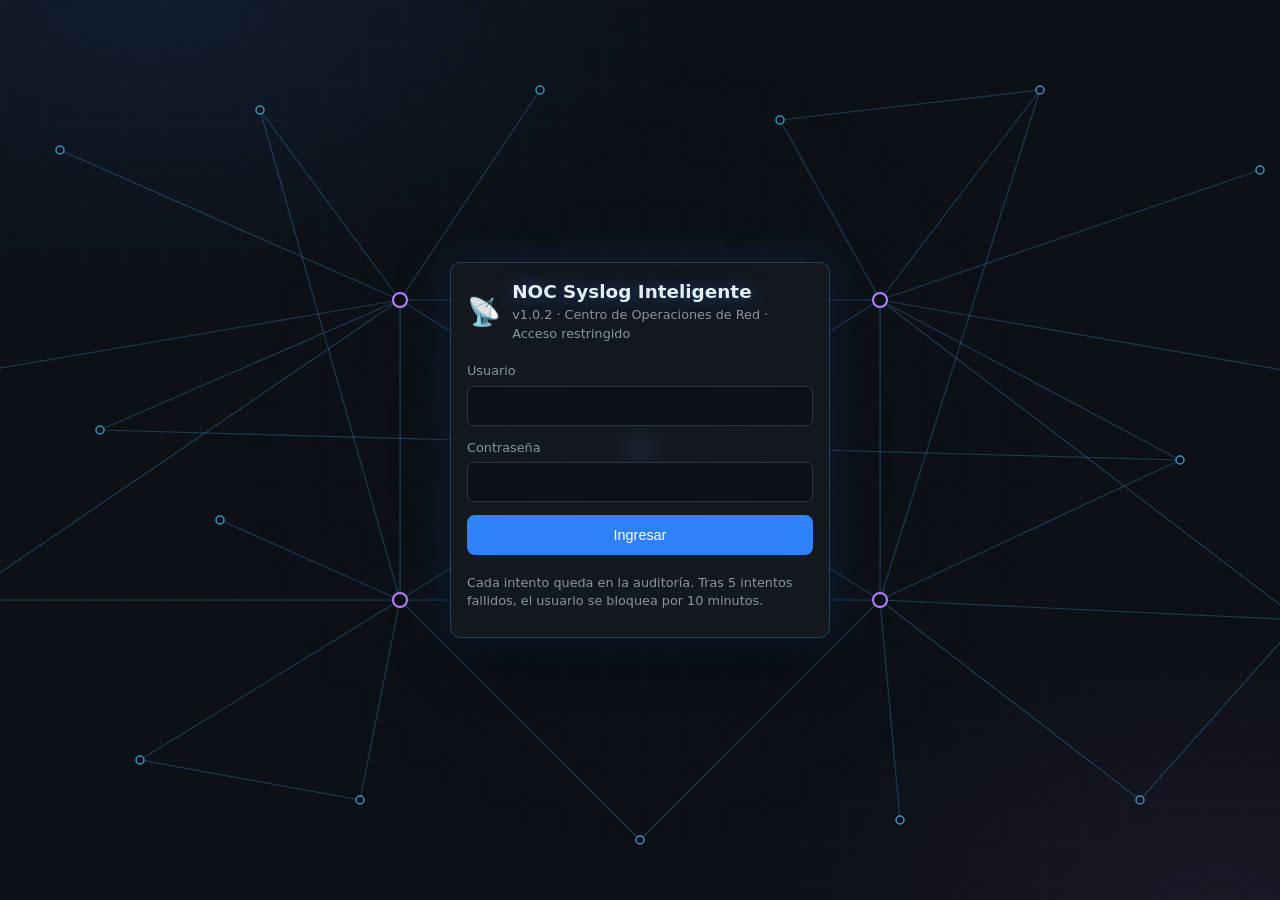
<file: frontend/login.html>
<!doctype html>
<html lang="es">
  <head>
    <meta charset="UTF-8" />
    <meta name="viewport" content="width=device-width, initial-scale=1" />
    <title>Iniciar sesión · NOC Syslog Inteligente</title>
    <link rel="stylesheet" href="styles.css" />
  </head>
  <body class="pagina-login">
    <!-- v1.0.2: fondo decorativo, una red de equipos dibujada en SVG (sin imágenes externas) -->
    <svg
      class="fondo-red"
      viewBox="0 0 1600 900"
      preserveAspectRatio="xMidYMid slice"
      aria-hidden="true"
    >
      <g class="red-enlaces">
        <line x1="800" y1="450" x2="560" y2="300" />
        <line x1="800" y1="450" x2="1040" y2="300" />
        <line x1="800" y1="450" x2="560" y2="600" />
        <line x1="800" y1="450" x2="1040" y2="600" />
        <line x1="560" y1="300" x2="1040" y2="300" />
        <line x1="560" y1="600" x2="1040" y2="600" />
        <line x1="560" y1="300" x2="560" y2="600" />
        <line x1="1040" y1="300" x2="1040" y2="600" />
        <line x1="560" y1="300" x2="220" y2="150" />
        <line x1="560" y1="300" x2="420" y2="110" />
        <line x1="560" y1="600" x2="420" y2="110" />
        <line x1="560" y1="300" x2="700" y2="90" />
        <line x1="1040" y1="300" x2="940" y2="120" />
        <line x1="1040" y1="300" x2="1200" y2="90" />
        <line x1="1040" y1="600" x2="1200" y2="90" />
        <line x1="1040" y1="300" x2="1420" y2="170" />
        <line x1="1040" y1="300" x2="1500" y2="380" />
        <line x1="1040" y1="600" x2="1460" y2="620" />
        <line x1="1040" y1="300" x2="1460" y2="620" />
        <line x1="1040" y1="600" x2="1300" y2="800" />
        <line x1="1040" y1="600" x2="1060" y2="820" />
        <line x1="560" y1="600" x2="800" y2="840" />
        <line x1="1040" y1="600" x2="800" y2="840" />
        <line x1="560" y1="600" x2="520" y2="800" />
        <line x1="560" y1="600" x2="300" y2="760" />
        <line x1="560" y1="600" x2="120" y2="600" />
        <line x1="560" y1="300" x2="120" y2="600" />
        <line x1="560" y1="300" x2="90" y2="380" />
        <line x1="560" y1="300" x2="260" y2="430" />
        <line x1="1040" y1="600" x2="1340" y2="460" />
        <line x1="1040" y1="300" x2="1340" y2="460" />
        <line x1="560" y1="600" x2="380" y2="520" />
        <line x1="940" y1="120" x2="1200" y2="90" />
        <line x1="1460" y1="620" x2="1300" y2="800" />
        <line x1="520" y1="800" x2="300" y2="760" />
        <line x1="260" y1="430" x2="1340" y2="460" />
      </g>
      <g class="red-paquetes">
        <line
          x1="800"
          y1="450"
          x2="560"
          y2="300"
          style="animation-delay: -0s"
        />
        <line
          x1="800"
          y1="450"
          x2="1040"
          y2="300"
          style="animation-delay: -0.9s"
        />
        <line
          x1="800"
          y1="450"
          x2="560"
          y2="600"
          style="animation-delay: -1.8s"
        />
        <line
          x1="800"
          y1="450"
          x2="1040"
          y2="600"
          style="animation-delay: -2.7s"
        />
        <line
          x1="560"
          y1="300"
          x2="1040"
          y2="300"
          style="animation-delay: -3.6s"
        />
        <line
          x1="560"
          y1="600"
          x2="1040"
          y2="600"
          style="animation-delay: -4.5s"
        />
        <line
          x1="560"
          y1="300"
          x2="560"
          y2="600"
          style="animation-delay: -5.4s"
        />
        <line
          x1="1040"
          y1="300"
          x2="1040"
          y2="600"
          style="animation-delay: -6.3s"
        />
        <line
          x1="560"
          y1="600"
          x2="420"
          y2="110"
          style="animation-delay: -7.2s"
        />
        <line
          x1="1040"
          y1="300"
          x2="940"
          y2="120"
          style="animation-delay: -8.1s"
        />
        <line
          x1="1040"
          y1="600"
          x2="1200"
          y2="90"
          style="animation-delay: -9s"
        />
      </g>
      <g class="red-nodos">
        <circle
          class="nodo-nucleo red-pulso"
          cx="800"
          cy="450"
          r="11"
          style="animation-delay: -0s"
        />
        <circle
          class="nodo-dist red-pulso"
          cx="560"
          cy="300"
          r="7"
          style="animation-delay: -0.37s"
        />
        <circle
          class="nodo-dist red-pulso"
          cx="1040"
          cy="300"
          r="7"
          style="animation-delay: -0.74s"
        />
        <circle
          class="nodo-dist red-pulso"
          cx="560"
          cy="600"
          r="7"
          style="animation-delay: -1.11s"
        />
        <circle
          class="nodo-dist red-pulso"
          cx="1040"
          cy="600"
          r="7"
          style="animation-delay: -1.48s"
        />
        <circle
          class="nodo-acceso red-pulso"
          cx="220"
          cy="150"
          r="4"
          style="animation-delay: -1.85s"
        />
        <circle
          class="nodo-acceso"
          cx="420"
          cy="110"
          r="4"
          style="animation-delay: -2.22s"
        />
        <circle
          class="nodo-acceso"
          cx="700"
          cy="90"
          r="4"
          style="animation-delay: -2.59s"
        />
        <circle
          class="nodo-acceso"
          cx="940"
          cy="120"
          r="4"
          style="animation-delay: -2.96s"
        />
        <circle
          class="nodo-acceso"
          cx="1200"
          cy="90"
          r="4"
          style="animation-delay: -0.33s"
        />
        <circle
          class="nodo-acceso red-pulso"
          cx="1420"
          cy="170"
          r="4"
          style="animation-delay: -0.7s"
        />
        <circle
          class="nodo-acceso"
          cx="1500"
          cy="380"
          r="4"
          style="animation-delay: -1.07s"
        />
        <circle
          class="nodo-acceso"
          cx="1460"
          cy="620"
          r="4"
          style="animation-delay: -1.44s"
        />
        <circle
          class="nodo-acceso"
          cx="1300"
          cy="800"
          r="4"
          style="animation-delay: -1.81s"
        />
        <circle
          class="nodo-acceso"
          cx="1060"
          cy="820"
          r="4"
          style="animation-delay: -2.18s"
        />
        <circle
          class="nodo-acceso red-pulso"
          cx="800"
          cy="840"
          r="4"
          style="animation-delay: -2.55s"
        />
        <circle
          class="nodo-acceso"
          cx="520"
          cy="800"
          r="4"
          style="animation-delay: -2.92s"
        />
        <circle
          class="nodo-acceso"
          cx="300"
          cy="760"
          r="4"
          style="animation-delay: -0.29s"
        />
        <circle
          class="nodo-acceso"
          cx="120"
          cy="600"
          r="4"
          style="animation-delay: -0.66s"
        />
        <circle
          class="nodo-acceso"
          cx="90"
          cy="380"
          r="4"
          style="animation-delay: -1.03s"
        />
        <circle
          class="nodo-acceso red-pulso"
          cx="260"
          cy="430"
          r="4"
          style="animation-delay: -1.4s"
        />
        <circle
          class="nodo-acceso"
          cx="1340"
          cy="460"
          r="4"
          style="animation-delay: -1.77s"
        />
        <circle
          class="nodo-acceso"
          cx="380"
          cy="520"
          r="4"
          style="animation-delay: -2.14s"
        />
      </g>
    </svg>
    <main class="caja-login panel">
      <div class="marca">
        <span class="logo" aria-hidden="true">📡</span>
        <div>
          <h1>NOC Syslog Inteligente</h1>
          <p class="subtitulo">
            v1.0.2 · Centro de Operaciones de Red · Acceso restringido
          </p>
        </div>
      </div>
      <form id="form-login" class="formulario-login">
        <label
          >Usuario<input
            name="username"
            autocomplete="username"
            required
            maxlength="50"
        /></label>
        <label
          >Contraseña<input
            name="password"
            type="password"
            autocomplete="current-password"
            required
            maxlength="200"
        /></label>
        <button type="submit" class="btn">Ingresar</button>
        <p id="error-login" class="error-login" hidden></p>
      </form>
      <p class="nota">
        Cada intento queda en la auditoría. Tras 5 intentos fallidos, el usuario
        se bloquea por 10 minutos.
      </p>
    </main>
    <script>
      document
        .getElementById("form-login")
        .addEventListener("submit", async (evento) => {
          evento.preventDefault();
          const f = new FormData(evento.target);
          const error = document.getElementById("error-login");
          error.hidden = true;
          try {
            const r = await fetch("/api/auth/login", {
              method: "POST",
              headers: { "Content-Type": "application/json" },
              body: JSON.stringify({
                username: String(f.get("username")).trim(),
                password: f.get("password"),
              }),
            });
            if (r.ok) {
              location.href = "/";
              return;
            }
            const datos = await r.json().catch(() => ({}));
            error.textContent =
              typeof datos.detail === "string"
                ? datos.detail
                : "Datos inválidos";
            error.hidden = false;
          } catch {
            error.textContent = "No hay conexión con el servidor";
            error.hidden = false;
          }
        });
    </script>
  </body>
</html>
<!-- FIN DEL ARCHIVO -->
</file>
<file: frontend/styles.css>
/* =====================================================================
   NOC Syslog Inteligente — estilos
   Tema oscuro (como las pantallas de un NOC real) y diseño responsivo.
   ===================================================================== */

/* ---------- Variables de color ---------- */
:root {
  --fondo: #0d1117;
  --panel: #161b22;
  --panel-2: #1f2630;
  --borde: #30363d;
  --texto: #e6edf3;
  --tenue: #8b949e;
  --acento: #2f81f7;
  --morado: #b981ff;
  --radio: 10px;
  /* Un color por nivel de severidad (0 = más grave) */
  --s0: #ff2d6f;
  --s1: #ff453a;
  --s2: #ff7a1a;
  --s3: #ffb020;
  --s4: #e3d000;
  --s5: #4cc2ff;
  --s6: #3ecf6e;
  --s7: #8b949e;
}

* {
  box-sizing: border-box;
}

body {
  margin: 0;
  font-family:
    system-ui,
    -apple-system,
    "Segoe UI",
    Roboto,
    sans-serif;
  background: var(--fondo);
  color: var(--texto);
  font-size: 15px;
  line-height: 1.45;
}

h1 {
  font-size: 1.15rem;
  margin: 0;
}
h2 {
  font-size: 1rem;
  margin: 0 0 0.75rem;
}

/* ---------- Encabezado ---------- */
.barra-superior {
  display: flex;
  justify-content: space-between;
  align-items: center;
  flex-wrap: wrap;
  gap: 0.75rem;
  padding: 0.8rem 1.25rem;
  background: var(--panel);
  border-bottom: 1px solid var(--borde);
}
.marca {
  display: flex;
  align-items: center;
  gap: 0.7rem;
}
.logo {
  font-size: 1.7rem;
}
.subtitulo {
  margin: 0;
  color: var(--tenue);
  font-size: 0.8rem;
}
.conexion {
  display: flex;
  align-items: center;
  gap: 0.5rem;
  font-size: 0.8rem;
  color: var(--tenue);
}
.punto {
  width: 10px;
  height: 10px;
  border-radius: 50%;
  background: var(--tenue);
}
.punto.ok {
  background: var(--s6);
  box-shadow: 0 0 8px var(--s6);
}
.punto.error {
  background: var(--s1);
}

/* ---------- Pestañas ---------- */
.pestanas {
  display: flex;
  gap: 0.25rem;
  padding: 0 1.25rem;
  background: var(--panel);
  border-bottom: 1px solid var(--borde);
  overflow-x: auto; /* en el celular se deslizan de lado */
}
.pestana {
  background: none;
  border: none;
  border-bottom: 2px solid transparent;
  color: var(--tenue);
  padding: 0.75rem 1rem;
  font-size: 0.95rem;
  cursor: pointer;
  white-space: nowrap;
}
.pestana:hover {
  color: var(--texto);
}
.pestana.activa {
  color: var(--texto);
  border-bottom-color: var(--acento);
}

/* ---------- Estructura general ---------- */
main {
  padding: 1.25rem;
  max-width: 1400px;
  margin: 0 auto;
}
.vista {
  display: none;
}
.vista.activa {
  display: block;
}

.panel {
  background: var(--panel);
  border: 1px solid var(--borde);
  border-radius: var(--radio);
  padding: 1rem;
  min-width: 0;
}
.panel-alerta {
  border-color: var(--morado);
}
.nota {
  color: var(--tenue);
  font-size: 0.8rem;
  margin: 0 0 0.6rem;
}
.tenue {
  color: var(--tenue);
  font-size: 0.78rem;
}
.vacio {
  color: var(--tenue);
  text-align: center;
  padding: 1rem;
}
.acciones {
  margin-top: 1rem;
}

/* ---------- Tarjetas del resumen ---------- */
.tarjetas {
  display: grid;
  grid-template-columns: repeat(
    auto-fit,
    minmax(170px, 1fr)
  ); /* se acomodan solas */
  gap: 1rem;
  margin-bottom: 1rem;
}
.tarjeta {
  background: var(--panel);
  border: 1px solid var(--borde);
  border-left: 4px solid var(--acento);
  border-radius: var(--radio);
  padding: 0.9rem 1rem;
}
.tarjeta .titulo {
  color: var(--tenue);
  font-size: 0.85rem;
}
.tarjeta .numero {
  font-size: 2rem;
  font-weight: 700;
}
.tarjeta .detalle {
  color: var(--tenue);
  font-size: 0.78rem;
}
.tarjeta.rojo {
  border-left-color: var(--s1);
}
.tarjeta.rojo .numero {
  color: var(--s1);
}
.tarjeta.naranja {
  border-left-color: var(--s3);
}
.tarjeta.naranja .numero {
  color: var(--s3);
}
.tarjeta.morado {
  border-left-color: var(--morado);
}
.tarjeta.morado .numero {
  color: var(--morado);
}

.rejilla {
  display: grid;
  grid-template-columns: repeat(2, 1fr);
  gap: 1rem;
}

/* ---------- Colores de severidad ---------- */
.s0 {
  background: var(--s0);
}
.s1 {
  background: var(--s1);
}
.s2 {
  background: var(--s2);
}
.s3 {
  background: var(--s3);
}
.s4 {
  background: var(--s4);
}
.s5 {
  background: var(--s5);
}
.s6 {
  background: var(--s6);
}
.s7 {
  background: var(--s7);
}

.sev {
  display: inline-block;
  padding: 0.1rem 0.5rem;
  border-radius: 999px;
  font-size: 0.72rem;
  font-weight: 700;
  color: #0d1117;
  white-space: nowrap;
}

/* ---------- Gráfico de barras ---------- */
.barra-fila {
  display: grid;
  grid-template-columns: 140px 1fr 36px;
  align-items: center;
  gap: 0.5rem;
  margin-bottom: 0.45rem;
}
.barra-pista {
  background: var(--panel-2);
  border-radius: 4px;
  height: 14px;
  overflow: hidden;
}
.barra {
  height: 100%;
  border-radius: 4px;
  transition: width 0.4s;
}
.barra-valor {
  text-align: right;
  color: var(--tenue);
  font-size: 0.85rem;
}

/* ---------- Semáforo de equipos ---------- */
.equipo {
  display: flex;
  align-items: center;
  gap: 0.6rem;
  padding: 0.55rem 0;
  border-bottom: 1px solid var(--borde);
}
.equipo:last-child {
  border-bottom: none;
}
.semaforo {
  width: 12px;
  height: 12px;
  border-radius: 50%;
  flex-shrink: 0;
}
.semaforo.verde {
  background: var(--s6);
}
.semaforo.rojo {
  background: var(--s1);
  box-shadow: 0 0 8px var(--s1);
}
.semaforo.gris {
  background: var(--tenue);
}
.equipo-info {
  flex: 1;
  min-width: 0;
}
.equipo-info small {
  display: block;
  color: var(--tenue);
}
.equipo-cifras {
  text-align: right;
  font-size: 0.78rem;
  color: var(--tenue);
}

/* ---------- Listas de eventos ---------- */
.lista {
  max-height: 340px;
  overflow-y: auto;
}
.item {
  padding: 0.55rem 0;
  border-bottom: 1px solid var(--borde);
}
.item-cab {
  display: flex;
  flex-wrap: wrap;
  align-items: center;
  gap: 0.5rem;
  font-size: 0.85rem;
}
.item-msg {
  font-family: ui-monospace, Consolas, monospace;
  font-size: 0.8rem;
  color: var(--tenue);
  margin-top: 0.25rem;
  word-break: break-word;
}
.rep {
  background: var(--panel-2);
  border-radius: 4px;
  padding: 0 0.35rem;
  font-size: 0.75rem;
}

/* ---------- Botones ---------- */
.btn {
  background: var(--acento);
  color: #fff;
  border: none;
  border-radius: 8px;
  padding: 0.55rem 1rem;
  font-size: 0.9rem;
  cursor: pointer;
  min-height: 40px; /* fácil de tocar con el dedo */
}
.btn:hover {
  filter: brightness(1.15);
}
.btn:disabled {
  opacity: 0.5;
  cursor: wait;
}
.btn.secundario {
  background: var(--panel-2);
  color: var(--texto);
  border: 1px solid var(--borde);
}
.btn.peligro {
  background: transparent;
  color: var(--s1);
  border: 1px solid var(--s1);
}
.btn.mini {
  padding: 0.3rem 0.6rem;
  font-size: 0.78rem;
  min-height: 32px;
}
.botones {
  display: flex;
  flex-wrap: wrap;
  gap: 0.5rem;
}

/* ---------- Formularios ---------- */
.formulario {
  display: grid;
  grid-template-columns: repeat(auto-fit, minmax(180px, 1fr));
  gap: 0.75rem;
  align-items: end;
  margin-bottom: 1rem;
}
.formulario label,
.barra-filtro label {
  display: flex;
  flex-direction: column;
  gap: 0.3rem;
  font-size: 0.8rem;
  color: var(--tenue);
}
.formulario .ancho {
  grid-column: 1 / -1;
}
.formulario input:not([type="checkbox"]),
.formulario select,
.formulario textarea {
  width: 100%;
}
.formulario .casilla {
  flex-direction: row;
  align-items: center;
  gap: 0.5rem;
  color: var(--texto);
  font-size: 0.9rem;
}
input,
select,
textarea {
  background: var(--fondo);
  color: var(--texto);
  border: 1px solid var(--borde);
  border-radius: 6px;
  padding: 0.5rem 0.6rem;
  font: inherit;
  min-height: 40px;
}
input[type="checkbox"] {
  min-height: auto;
  width: 18px;
  height: 18px;
}
input:focus,
select:focus,
textarea:focus {
  outline: 2px solid var(--acento);
  border-color: transparent;
}
input[type="datetime-local"] {
  color-scheme: dark;
}
details.panel {
  margin-bottom: 1rem;
}
details.panel summary {
  cursor: pointer;
  font-weight: 600;
}
details[open] summary {
  margin-bottom: 1rem;
}
.barra-filtro {
  margin-bottom: 1rem;
  max-width: 240px;
}

/* ---------- Tablas ---------- */
.tabla-contenedor {
  overflow-x: auto;
  border: 1px solid var(--borde);
  border-radius: var(--radio);
}
.tabla {
  width: 100%;
  border-collapse: collapse;
  font-size: 0.85rem;
  min-width: 760px;
}
.tabla th {
  text-align: left;
  background: var(--panel-2);
  color: var(--tenue);
  font-weight: 600;
  padding: 0.6rem;
  white-space: nowrap;
}
.tabla td {
  padding: 0.55rem 0.6rem;
  border-top: 1px solid var(--borde);
  vertical-align: top;
}
.tabla tr:hover td {
  background: var(--panel);
}
.tabla .msg {
  font-family: ui-monospace, Consolas, monospace;
  font-size: 0.78rem;
  max-width: 420px;
  word-break: break-word;
}
.tabla tr.sospechoso td {
  background: rgba(185, 129, 255, 0.08);
}
.etiqueta-ia {
  color: var(--morado);
  font-weight: 700;
  font-size: 0.72rem;
}
.estado-equipo {
  font-size: 0.78rem;
  font-weight: 600;
}
.estado-equipo.activo {
  color: var(--s6);
}
.estado-equipo.mantenimiento {
  color: var(--s3);
}
.estado-equipo.inactivo,
.estado-equipo.desconocido {
  color: var(--tenue);
}
/* --- FIN DEL BLOQUE A --- */
/* ---------- Incidentes ---------- */
.incidentes {
  display: grid;
  grid-template-columns: repeat(auto-fill, minmax(min(320px, 100%), 1fr));
  gap: 1rem;
}
.incidente {
  background: var(--panel);
  border: 1px solid var(--borde);
  border-radius: var(--radio);
  padding: 1rem;
  display: flex;
  flex-direction: column;
  gap: 0.5rem;
}
.incidente h3 {
  margin: 0;
  font-size: 0.95rem;
  word-break: break-word;
}
.incidente .meta {
  margin: 0;
  font-size: 0.78rem;
  color: var(--tenue);
}
.incidente .resolucion {
  font-size: 0.82rem;
  background: var(--panel-2);
  padding: 0.5rem;
  border-radius: 6px;
}
.estado {
  display: inline-block;
  padding: 0.1rem 0.55rem;
  border-radius: 999px;
  font-size: 0.7rem;
  font-weight: 700;
  text-transform: uppercase;
}
.estado.abierto {
  background: rgba(255, 69, 58, 0.18);
  color: var(--s1);
}
.estado.asignado {
  background: rgba(255, 176, 32, 0.18);
  color: var(--s3);
}
.estado.en_progreso {
  background: rgba(47, 129, 247, 0.2);
  color: var(--acento);
}
.estado.cerrado {
  background: rgba(62, 207, 110, 0.15);
  color: var(--s6);
}

/* ---------- Mensajes emergentes ---------- */
.avisos {
  position: fixed;
  right: 1rem;
  bottom: 1rem;
  left: 1rem;
  display: flex;
  flex-direction: column;
  align-items: flex-end;
  gap: 0.5rem;
  z-index: 50;
  pointer-events: none;
}
.aviso {
  background: var(--panel-2);
  border-left: 4px solid var(--s6);
  padding: 0.7rem 1rem;
  border-radius: 8px;
  max-width: 420px;
  font-size: 0.88rem;
  box-shadow: 0 6px 20px rgba(0, 0, 0, 0.45);
  pointer-events: auto;
}
.aviso.error {
  border-left-color: var(--s1);
}

.pie {
  text-align: center;
  color: var(--tenue);
  font-size: 0.75rem;
  padding: 2rem 1rem;
}

/* ---------- Responsivo: tablets y celulares ---------- */
@media (max-width: 800px) {
  main {
    padding: 0.75rem;
  }
  .rejilla {
    grid-template-columns: 1fr;
  }
  .barra-fila {
    grid-template-columns: 115px 1fr 30px;
  }
  .tarjeta .numero {
    font-size: 1.6rem;
  }
  .barra-superior {
    padding: 0.7rem 0.9rem;
  }
  .pestanas {
    padding: 0 0.5rem;
  }
}
/* --- FIN DEL ARCHIVO --- */

/* =====================================================================
   FASE 5: Configuraciones y consola tipo PuTTY
   ===================================================================== */
[hidden] {
  display: none !important;
}

/* ---------- Generador de configuraciones ---------- */
.rejilla-config {
  display: grid;
  grid-template-columns: 2fr 1fr;
  gap: 1rem;
}
.columna {
  display: flex;
  flex-direction: column;
  gap: 1rem;
}
.cabecera-panel {
  display: flex;
  justify-content: space-between;
  align-items: center;
  gap: 0.5rem;
  margin-bottom: 0.75rem;
}
.cabecera-panel h2 {
  margin: 0;
}
.codigo {
  background: var(--fondo);
  border: 1px solid var(--borde);
  border-radius: 8px;
  padding: 1rem;
  margin: 0;
  font-family: ui-monospace, Consolas, monospace;
  font-size: 0.8rem;
  line-height: 1.5;
  white-space: pre;
  overflow: auto;
  max-height: 560px;
}
.panel-aviso {
  border-color: var(--s3);
}
.lista-simple {
  margin: 0;
  padding-left: 1.1rem;
  font-size: 0.82rem;
  display: flex;
  flex-direction: column;
  gap: 0.4rem;
}
.lista-simple.mono {
  font-family: ui-monospace, Consolas, monospace;
}
.subtitulo-panel {
  font-size: 0.85rem;
  margin: 1rem 0 0.4rem;
}

/* ---------- Consola tipo PuTTY ---------- */
.barra-consola {
  display: flex;
  flex-wrap: wrap;
  gap: 0.75rem;
  align-items: end;
  margin-bottom: 1rem;
}
.barra-consola label {
  display: flex;
  flex-direction: column;
  gap: 0.3rem;
  font-size: 0.8rem;
  color: var(--tenue);
  min-width: 220px;
}
.aviso-ia {
  color: var(--morado);
}
.rejilla-consola {
  display: grid;
  grid-template-columns: 2fr 1fr;
  gap: 1rem;
  align-items: start;
}
.terminal {
  background: #000;
  border: 1px solid #333;
  border-radius: 8px;
  font-family: ui-monospace, Consolas, "Courier New", monospace;
  font-size: 0.85rem;
  color: #d0d0d0;
}
.terminal.modo-ia {
  border-color: var(--morado);
  box-shadow: 0 0 12px rgba(185, 129, 255, 0.35);
}
.terminal-salida {
  height: 460px;
  overflow-y: auto;
  padding: 0.8rem 1rem 0;
}
.t-linea {
  white-space: pre-wrap;
  word-break: break-word;
  min-height: 1.2em;
}
.t-comando {
  color: #4cff88;
}
.t-info {
  color: #6cb6ff;
}
.t-bloqueado {
  color: #ff5f56;
  font-weight: 700;
}
.t-invalido {
  color: #ffb020;
  font-weight: 700;
}
.t-no_permitido {
  color: #e3d000;
  font-weight: 700;
}
.terminal-entrada {
  display: flex;
  align-items: center;
  gap: 0.5rem;
  padding: 0.6rem 1rem 0.8rem;
  border-top: 1px solid #1c1c1c;
}
.t-prompt {
  color: #4cff88;
  white-space: nowrap;
}
.terminal-entrada input {
  flex: 1;
  background: transparent;
  border: none;
  color: #4cff88;
  font: inherit;
  min-height: auto;
  padding: 0.2rem 0;
}
.terminal-entrada input:focus {
  outline: none;
}

@media (max-width: 800px) {
  .rejilla-config,
  .rejilla-consola {
    grid-template-columns: 1fr;
  }
  .terminal-salida {
    height: 340px;
  }
  .terminal {
    font-size: 0.78rem;
  }
}
/* =====================================================================
   FASE 7: inicio de sesión y usuario conectado
   ===================================================================== */
.usuario {
  display: flex;
  align-items: center;
  gap: 0.6rem;
  font-size: 0.8rem;
  color: var(--tenue);
}
.pagina-login {
  display: flex;
  min-height: 100vh;
  align-items: center;
  justify-content: center;
  padding: 1rem;
}
.caja-login {
  width: 100%;
  max-width: 380px;
  display: flex;
  flex-direction: column;
  gap: 1.2rem;
}
.formulario-login {
  display: flex;
  flex-direction: column;
  gap: 0.8rem;
}
.formulario-login label {
  display: flex;
  flex-direction: column;
  gap: 0.3rem;
  font-size: 0.8rem;
  color: var(--tenue);
}
.error-login {
  color: var(--s1);
  font-size: 0.85rem;
  margin: 0;
}
/* --- FIN BLOQUE FASE 7 --- */
/* --- FIN BLOQUE FASE 5 --- */

/* =====================================================================
   FASE 9: consola REAL por cable de consola (puerto COM)
   ===================================================================== */
.panel-serial {
  border-color: var(--s3);
}
.barra-consola label.corto {
  min-width: 120px;
}
.estado-serial {
  flex-basis: 100%;
  margin: 0;
  font-size: 0.85rem;
  color: var(--tenue);
}
.estado-serial.conectado {
  color: #4cff88;
  font-weight: 700;
}
/* v1.1.0: el equipo de la consola no responde */
.estado-serial.conectado.caido {
  color: #ff5c5c;
  animation: parpadeo-caido 1.2s ease-in-out infinite;
}
@keyframes parpadeo-caido {
  50% {
    opacity: 0.45;
  }
}
.nota-serial {
  flex-basis: 100%;
  margin: 0;
}
.t-log {
  color: #ffd84d;
}
.btn:disabled {
  opacity: 0.45;
  cursor: not-allowed;
}
.etiqueta-real {
  font-size: 0.65rem;
  font-weight: 700;
  color: #000;
  background: var(--s3);
  border-radius: 4px;
  padding: 0.05rem 0.35rem;
  vertical-align: middle;
}
/* --- FIN BLOQUE FASE 9 --- */

/* =====================================================================
   FASE 10: puertos e interfaces
   ===================================================================== */
.btn.mini.puerto {
  white-space: nowrap;
  font-family: ui-monospace, Consolas, monospace;
}
.dialogo {
  padding: 0;
  border: 1px solid var(--borde);
  border-radius: var(--radio);
  background: var(--panel);
  color: var(--texto);
  width: min(760px, calc(100vw - 32px));
  max-height: calc(100vh - 48px);
}
.dialogo::backdrop {
  background: rgba(0, 0, 0, 0.6);
}
.dialogo-contenido {
  padding: 1rem 1.2rem 1.2rem;
}
.dialogo-cabecera {
  display: flex;
  justify-content: space-between;
  align-items: center;
  gap: 1rem;
  margin-bottom: 0.6rem;
}
.dialogo-cabecera h2 {
  margin: 0;
  font-size: 1.1rem;
}
.ficha-puerto {
  display: grid;
  gap: 0.35rem;
  margin: 0.6rem 0 1rem;
}
.ficha-fila {
  display: grid;
  grid-template-columns: 190px 1fr;
  gap: 0.6rem;
  padding: 0.35rem 0;
  border-bottom: 1px solid var(--borde);
  font-size: 0.88rem;
}
.ficha-fila span {
  color: var(--tenue);
}
.ficha-fila strong {
  font-weight: 600;
  word-break: break-word;
}
.estado-puerto {
  display: inline-block;
  padding: 0.1rem 0.5rem;
  border-radius: 999px;
  font-size: 0.75rem;
  font-weight: 700;
  color: #000;
  background: var(--s7);
}
.estado-puerto.up {
  background: var(--s6);
}
.estado-puerto.down {
  background: var(--s1);
  color: #fff;
}
.estado-puerto.err-disabled {
  background: var(--s2);
}
.lista-eventos-puerto {
  list-style: none;
  padding: 0;
  margin: 0 0 1rem;
  display: flex;
  flex-direction: column;
  gap: 0.5rem;
  font-size: 0.85rem;
}
.lista-eventos-puerto li {
  padding: 0.5rem;
  background: var(--panel-2);
  border-radius: 6px;
  word-break: break-word;
}
.tabla-puertos td,
.tabla-puertos th {
  font-size: 0.82rem;
}
.mono {
  font-family: ui-monospace, Consolas, monospace;
}
@media (max-width: 600px) {
  .ficha-fila {
    grid-template-columns: 1fr;
    gap: 0.1rem;
  }
}
/* --- FIN BLOQUE FASE 10 --- */

/* =====================================================================
   FASE 11: cambios con aprobación humana
   ===================================================================== */
.cambio pre,
.previa-cambio pre {
  margin: 0.3rem 0 0;
  padding: 0.5rem;
  background: var(--fondo);
  border: 1px solid var(--borde);
  border-radius: 6px;
  font-size: 0.78rem;
  white-space: pre-wrap;
  word-break: break-word;
  max-height: 260px;
  overflow: auto;
}
.detalle-cambio summary {
  cursor: pointer;
  font-size: 0.8rem;
  color: var(--acento);
}
.previa-cambio {
  background: var(--panel-2);
  border-radius: 8px;
  padding: 0.75rem;
}
.estado.cambio-propuesta {
  background: rgba(255, 176, 32, 0.18);
  color: var(--s3);
}
.estado.cambio-aprobada,
.estado.cambio-ejecutada {
  background: rgba(47, 129, 247, 0.2);
  color: var(--acento);
}
.estado.cambio-verificada {
  background: rgba(62, 207, 110, 0.15);
  color: var(--s6);
}
.estado.cambio-rechazada,
.estado.cambio-revertida {
  background: rgba(139, 148, 158, 0.2);
  color: var(--tenue);
}
.estado.cambio-fallida,
.estado.cambio-verificacion_fallida {
  background: rgba(255, 69, 58, 0.18);
  color: var(--s1);
}
.formulario label[hidden] {
  display: none;
}
/* --- FIN BLOQUE FASE 11 --- */

/* ===== FASE 12: agente auditor ===== */
.riesgo {
  display: inline-block;
  padding: 0.1rem 0.5rem;
  border-radius: 999px;
  font-size: 0.72rem;
  font-weight: 700;
  text-transform: uppercase;
}
.riesgo-info {
  background: rgba(76, 194, 255, 0.15);
  color: var(--s5);
}
.riesgo-bajo {
  background: rgba(62, 207, 110, 0.15);
  color: var(--s6);
}
.riesgo-medio {
  background: rgba(255, 176, 32, 0.18);
  color: var(--s3);
}
.riesgo-alto {
  background: rgba(255, 69, 58, 0.18);
  color: var(--s1);
}
.linea-tiempo {
  list-style: none;
  padding: 0;
  margin: 0.5rem 0 0;
  font-size: 0.85rem;
  display: grid;
  gap: 0.25rem;
}
.informe-ia h3 {
  margin: 1rem 0 0.4rem;
  font-size: 1.05rem;
}
.informe-ia h4 {
  margin: 0.8rem 0 0.3rem;
  font-size: 0.95rem;
}
.informe-ia p {
  margin: 0.3rem 0;
  line-height: 1.5;
}
.informe-ia .md-item {
  margin: 0.2rem 0 0.2rem 0.5rem;
  line-height: 1.45;
}
.informe-ia .md-item.sub {
  margin-left: 1.6rem;
  color: var(--tenue);
  font-size: 0.9rem;
}
#aud-resumen {
  margin: 0.8rem 0;
}
/* --- FIN BLOQUE FASE 12 --- */

/* =====================================================================
   v1.0.2: apariencia "sala de control"
   - El fondo lleva una cuadrícula y brillos MUY suaves; los paneles con datos
     siguen siendo sólidos para que todo se lea igual que antes.
   - El login muestra una red de equipos animada (SVG propio, sin imágenes externas).
   - Si el sistema pide menos movimiento, las animaciones se apagan.
   ===================================================================== */
body {
  background-color: var(--fondo);
  background-image: radial-gradient(
      ellipse 60% 45% at 12% 0%,
      rgba(47, 129, 247, 0.12),
      transparent 70%
    ),
    radial-gradient(
      ellipse 50% 40% at 95% 100%,
      rgba(185, 129, 255, 0.08),
      transparent 70%
    ),
    linear-gradient(rgba(139, 148, 158, 0.045) 1px, transparent 1px),
    linear-gradient(90deg, rgba(139, 148, 158, 0.045) 1px, transparent 1px);
  background-size:
    100% 100%,
    100% 100%,
    40px 40px,
    40px 40px;
  background-attachment: fixed;
}

/* Encabezado y pestañas semitransparentes, con una línea de luz abajo */
.barra-superior,
.pestanas {
  background: rgba(22, 27, 34, 0.82);
  backdrop-filter: blur(8px);
}
.barra-superior {
  position: relative;
}
.barra-superior::after {
  content: "";
  position: absolute;
  left: 0;
  right: 0;
  bottom: -1px;
  height: 1px;
  background: linear-gradient(
    90deg,
    transparent,
    var(--acento) 30%,
    var(--morado) 70%,
    transparent
  );
  opacity: 0.8;
}
.barra-superior h1 {
  letter-spacing: 0.02em;
  text-shadow: 0 0 18px rgba(47, 129, 247, 0.45);
}
.pestana.activa {
  text-shadow: 0 0 12px rgba(47, 129, 247, 0.6);
}

/* Los paneles con datos: sólidos, con un brillo suave en el borde */
.panel {
  box-shadow:
    0 0 0 1px rgba(47, 129, 247, 0.04),
    0 8px 24px rgba(0, 0, 0, 0.25);
}

/* ---------- Login: red de equipos de fondo ---------- */
.pagina-login {
  position: relative;
  overflow: hidden;
}
.fondo-red {
  position: fixed;
  inset: 0;
  width: 100%;
  height: 100%;
  z-index: 0;
  pointer-events: none;
}
.red-enlaces line {
  stroke: rgba(76, 194, 255, 0.24);
  stroke-width: 1.2;
}
.red-paquetes line {
  stroke: rgba(76, 194, 255, 0.9);
  stroke-width: 2.2;
  stroke-linecap: round;
  stroke-dasharray: 6 600;
  animation: viajar-paquete 6s linear infinite;
  filter: drop-shadow(0 0 4px rgba(76, 194, 255, 0.9));
}
.red-nodos circle {
  fill: #0d1117;
  stroke: rgba(76, 194, 255, 0.75);
  stroke-width: 1.5;
}
.red-nodos .nodo-nucleo {
  stroke: var(--acento);
  stroke-width: 2.5;
  fill: rgba(47, 129, 247, 0.25);
}
.red-nodos .nodo-dist {
  stroke: var(--morado);
  stroke-width: 2;
}
.red-pulso {
  animation: pulso-nodo 3s ease-in-out infinite;
  transform-box: fill-box;
  transform-origin: center;
}
@keyframes viajar-paquete {
  from {
    stroke-dashoffset: 606;
  }
  to {
    stroke-dashoffset: 0;
  }
}
@keyframes pulso-nodo {
  0%,
  100% {
    filter: drop-shadow(0 0 2px rgba(76, 194, 255, 0.4));
    opacity: 0.75;
  }
  50% {
    filter: drop-shadow(0 0 10px rgba(76, 194, 255, 0.95));
    opacity: 1;
  }
}
.pagina-login::before {
  /* oscurece el centro para que la tarjeta resalte */
  content: "";
  position: fixed;
  inset: 0;
  z-index: 0;
  background: radial-gradient(
    circle at 50% 50%,
    rgba(13, 17, 23, 0.55),
    rgba(13, 17, 23, 0.1) 60%
  );
  pointer-events: none;
}
.caja-login {
  position: relative;
  z-index: 1;
  background: rgba(22, 27, 34, 0.78);
  backdrop-filter: blur(10px);
  border: 1px solid rgba(76, 194, 255, 0.25);
  box-shadow:
    0 0 40px rgba(47, 129, 247, 0.18),
    0 20px 50px rgba(0, 0, 0, 0.5);
}
.caja-login h1 {
  text-shadow: 0 0 18px rgba(47, 129, 247, 0.5);
}

@media (prefers-reduced-motion: reduce) {
  .red-paquetes line,
  .red-pulso {
    animation: none;
  }
}
/* --- FIN BLOQUE v1.0.2 --- */
</file>
